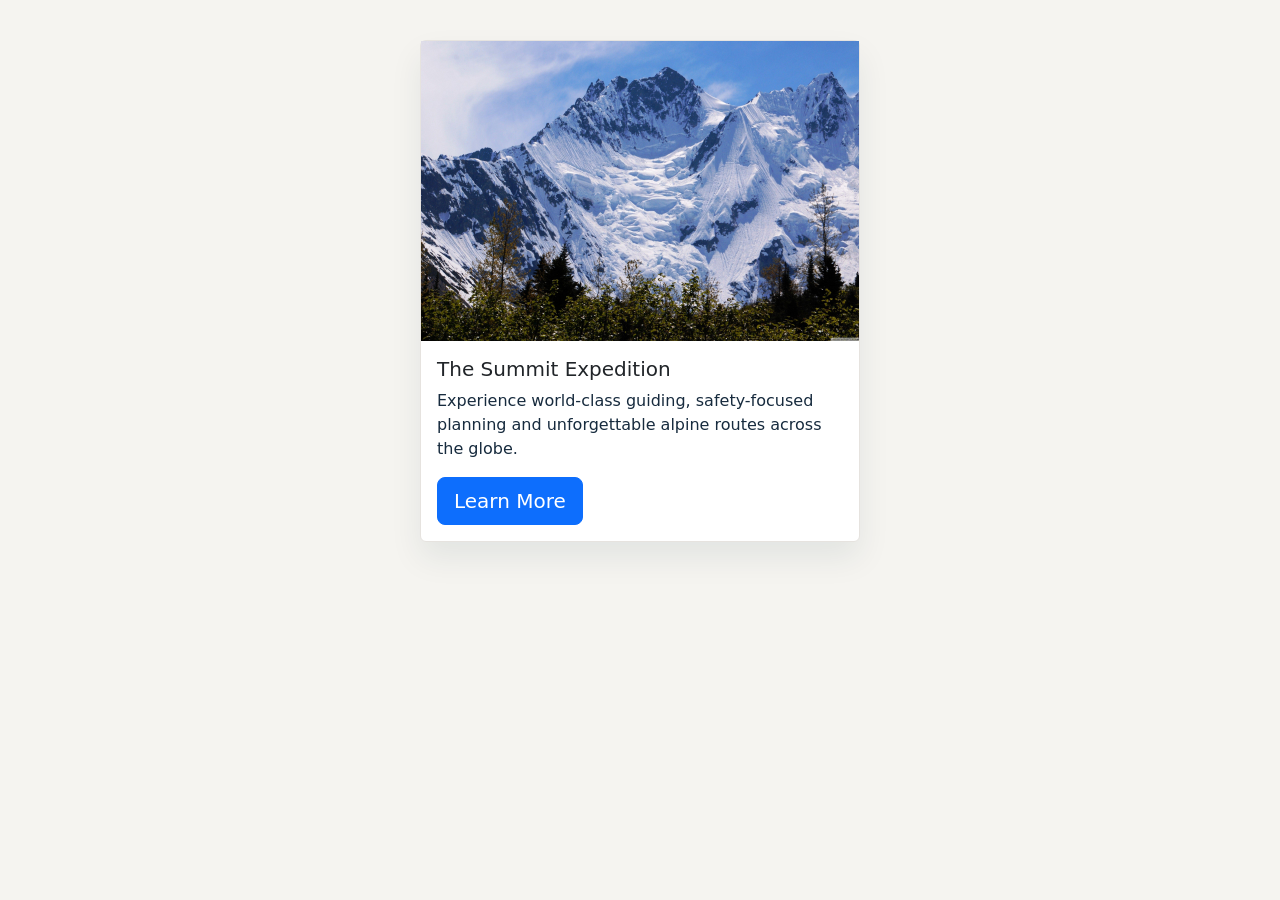
<file: Html/CARD.HTML>
<!DOCTYPE html>
<html lang="en">
<head>
    <meta charset="UTF-8">
    <meta name="viewport" content="width=device-width, initial-scale=1.0">
    <link rel="stylesheet" href="https://cdn.jsdelivr.net/npm/bootstrap@5.3.8/dist/css/bootstrap.min.css">
    <title>card| Expedition Card</title>
</head>
<style>
    body {
        background: #f5f4f0;
        padding: 40px 16px;
    }

    .expedition-card {
        max-width: 440px;
        margin: 0 auto;
        border: 1px solid #e6e3df;
        background: #fff;
        box-shadow: 0 16px 32px rgb(16 45 67 / 8%);
    }

    .expedition-card img {
        display: block;
        width: 100%;
        height: 300px;
        object-fit: cover;
    }

    .card-text {
        color: #172b3e;
    }
</style>
<body>
    <div class="card expedition-card">
        <img src="../Image/image.jpg" alt="Mountain expedition in the high alpine region">
        <div class="card-body">
            <h5 class="card-title">The Summit Expedition</h5>
            <p class="card-text">Experience world-class guiding, safety-focused planning and unforgettable alpine routes across the globe.</p>
            <a href="index.html" class="btn btn-primary btn-lg">Learn More</a>
        </div>
    </div>
</body>
</html>
</file>
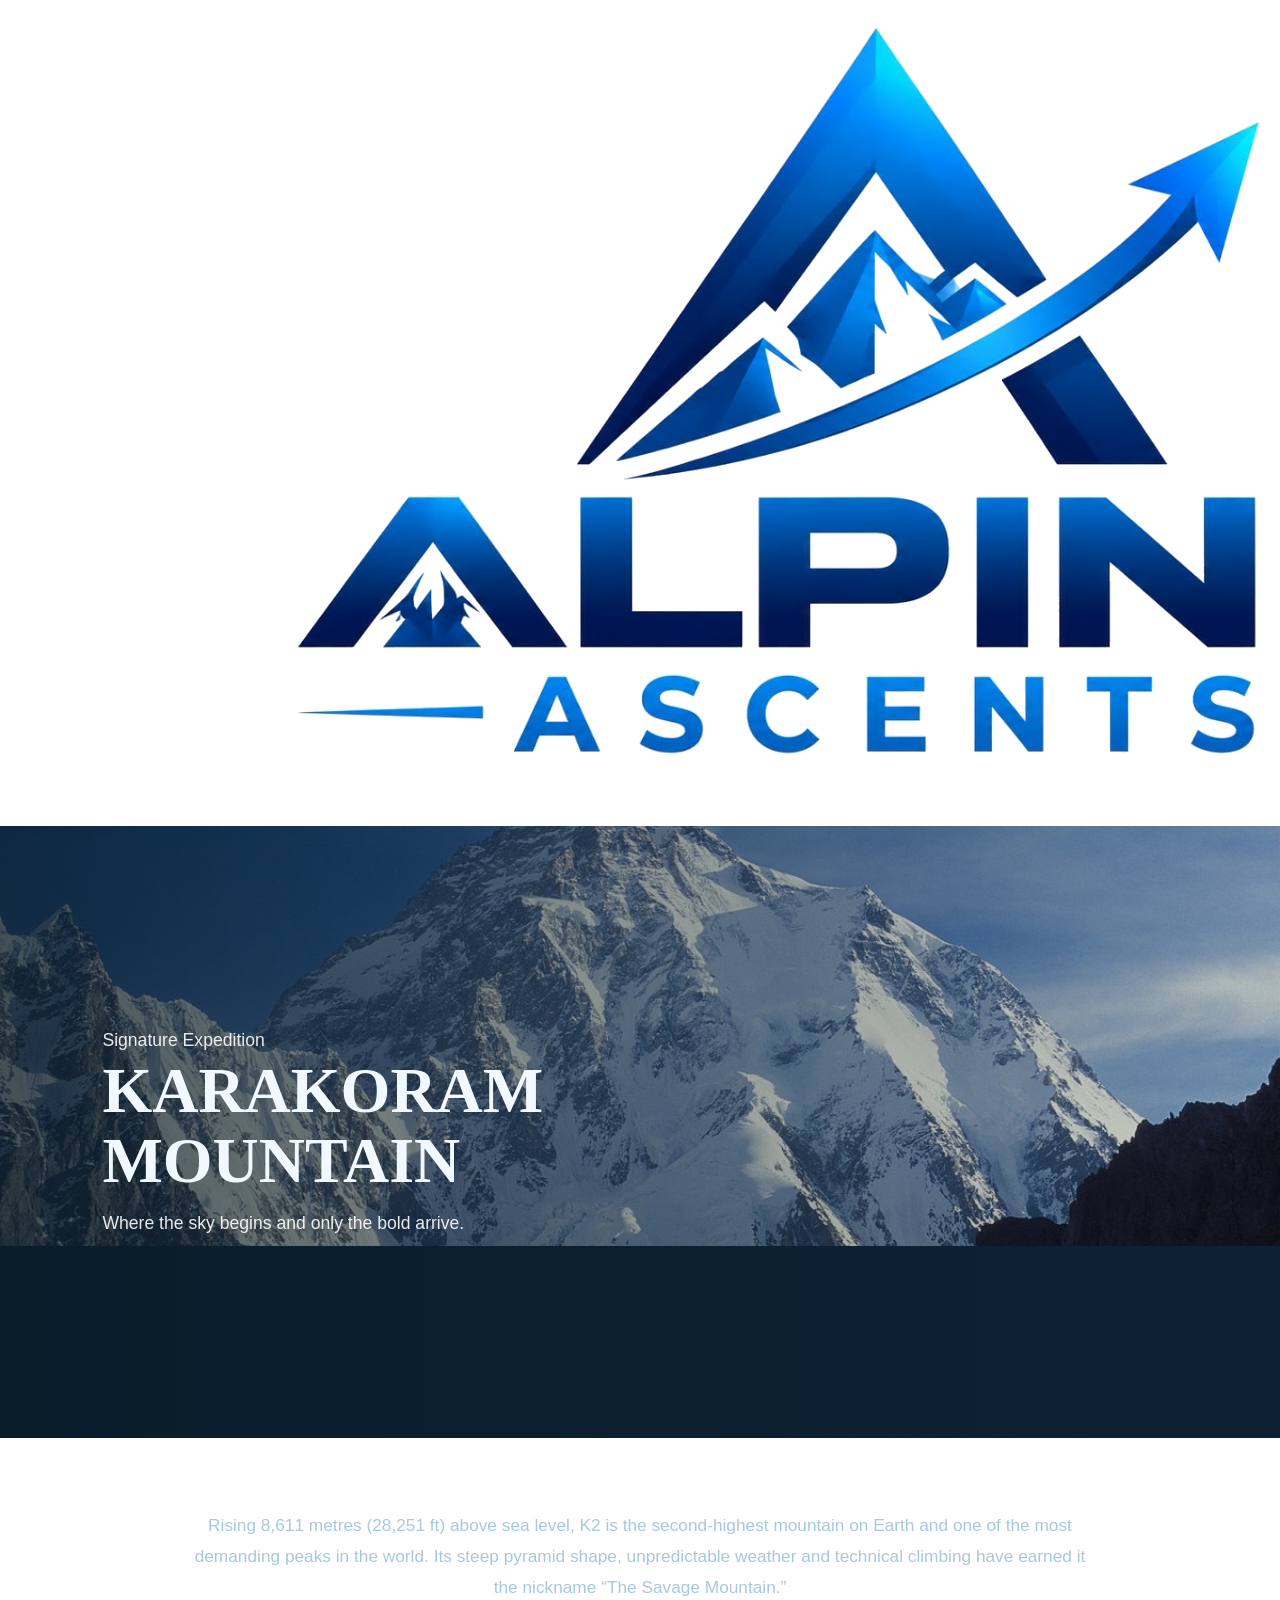
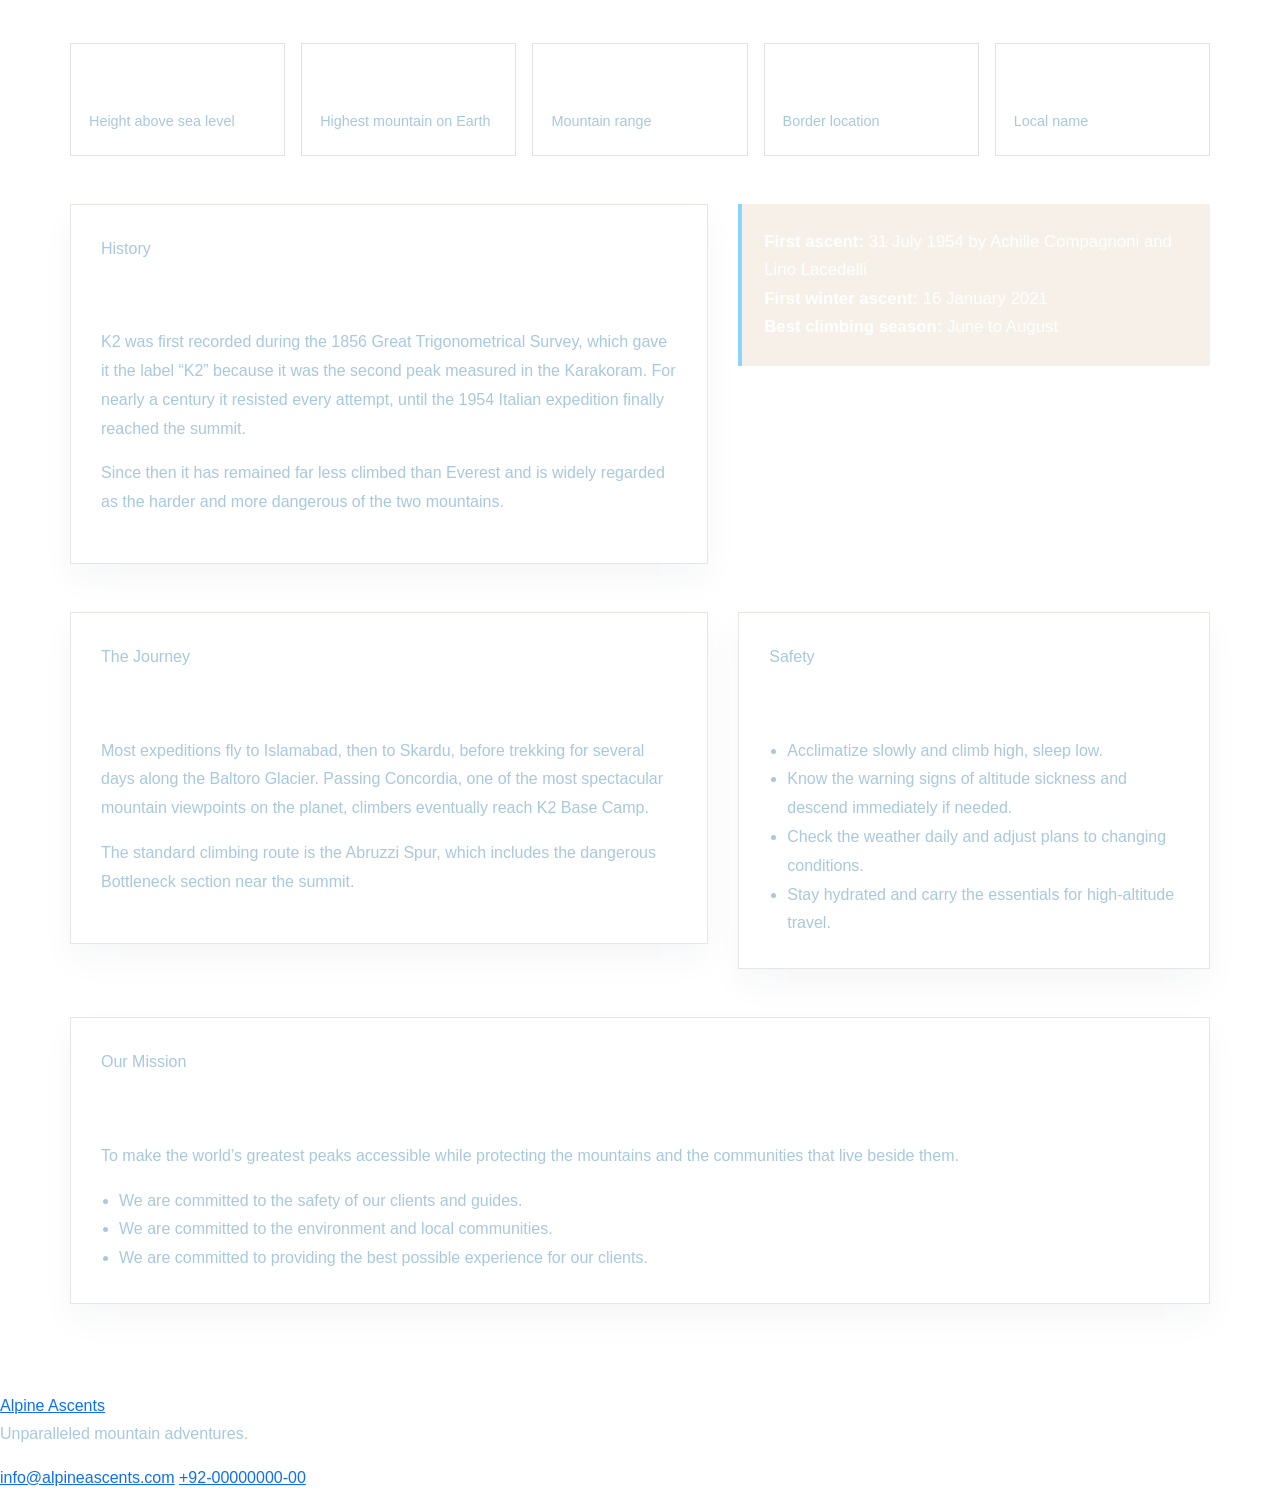
<file: Html/K2.html>
<!DOCTYPE html>
<html lang="en">

<head>
    <meta charset="UTF-8">
    <meta name="viewport" content="width=device-width, initial-scale=1.0">
    <link rel="stylesheet" href="https://cdn.jsdelivr.net/npm/bootstrap@5.3.8/dist/css/bootstrap.min.css">
    <link rel="stylesheet" href="../Css/index.css">
    <link rel="stylesheet" href="../Css/K2.css">
    <title>Alpine Ascents | K2</title>
</head>

<body class="k2-page" id="top">
    <nav class="navbar navbar-expand-lg">
        <div class="container">
            <a href="../Html/index.html#top" class="navbar-brand" aria-label="Alpine Ascents home">
                <img src="../Image/no-bg.png" alt="Alpine Ascents">
            </a>
            <button class="navbar-toggler" type="button" data-bs-toggle="collapse" data-bs-target="#menu"
                aria-controls="menu" aria-expanded="false" aria-label="Toggle navigation">
                <span class="navbar-toggler-icon"></span>
            </button>
            <div class="collapse navbar-collapse" id="menu">
                <ul class="navbar-nav ms-auto">
                    <li class="nav-item">
                        <a href="../Html/index.html#top" class="nav-link"><b>Home</b></a>
                    </li>
                    <li class="nav-item">
                        <a href="../Html/index.html#expedition" class="nav-link"><b>Expedition</b></a>
                    </li>
                    <li class="nav-item">
                        <a href="../Html/index.html#about" class="nav-link"><b>About Us</b></a>
                    </li>
                    <li class="nav-item">
                        <a href="../Html/index.html#courses" class="nav-link"><b>Courses</b></a>
                    </li>
                    <li class="nav-item">
                        <a href="../Html/index.html#gallery" class="nav-link"><b>Gallery</b></a>
                    </li>
                    <li class="nav-item">
                        <a href="#contact" class="nav-link"><b>Contact Us</b></a>
                    </li>
                </ul>
            </div>
        </div>
    </nav>

    <header class="page-hero">
        <img src="../Image/image of k2.jpg" alt="K2 mountain peak covered in snow">
        <div class="page-hero-content">
            <p class="section-eyebrow">Signature Expedition</p>
            <h1>KARAKORAM MOUNTAIN </h1>
            <p>Where the sky begins and only the bold arrive.</p>
        </div>
    </header>

    <main class="k2-main">
        <section class="k2-section container">
            <div class="k2-lede">
                <p>Rising 8,611 metres (28,251 ft) above sea level, K2 is the second-highest mountain on Earth and one of
                    the most demanding peaks in the world. Its steep pyramid shape, unpredictable weather and technical
                    climbing have earned it the nickname “The Savage Mountain.”</p>
            </div>

            <div class="k2-facts">
                <div class="k2-fact"><strong>8,611 m</strong><span>Height above sea level</span></div>
                <div class="k2-fact"><strong>2nd</strong><span>Highest mountain on Earth</span></div>
                <div class="k2-fact"><strong>Karakoram</strong><span>Mountain range</span></div>
                <div class="k2-fact"><strong>Pakistan–China</strong><span>Border location</span></div>
                <div class="k2-fact"><strong>Chogori</strong><span>Local name</span></div>
            </div>
        </section>

        <section class="k2-section container">
            <div class="k2-content">
                <article class="k2-card">
                    <p class="section-eyebrow">History</p>
                    <h2>From first survey to summit</h2>
                    <p>K2 was first recorded during the 1856 Great Trigonometrical Survey, which gave it the label “K2”
                        because it was the second peak measured in the Karakoram. For nearly a century it resisted every
                        attempt, until the 1954 Italian expedition finally reached the summit.</p>
                    <p>Since then it has remained far less climbed than Everest and is widely regarded as the harder and
                        more dangerous of the two mountains.</p>
                </article>

                <aside class="k2-callout">
                    <p><strong>First ascent:</strong> 31 July 1954 by Achille Compagnoni and Lino Lacedelli<br>
                        <strong>First winter ascent:</strong> 16 January 2021<br>
                        <strong>Best climbing season:</strong> June to August</p>
                </aside>
            </div>
        </section>

        <section class="k2-section container">
            <div class="k2-content">
                <article class="k2-card">
                    <p class="section-eyebrow">The Journey</p>
                    <h2>From Base Camp to the Bottleneck</h2>
                    <p>Most expeditions fly to Islamabad, then to Skardu, before trekking for several days along the Baltoro
                        Glacier. Passing Concordia, one of the most spectacular mountain viewpoints on the planet, climbers
                        eventually reach K2 Base Camp.</p>
                    <p>The standard climbing route is the Abruzzi Spur, which includes the dangerous Bottleneck section near
                        the summit.</p>
                </article>

                <article class="k2-card">
                    <p class="section-eyebrow">Safety</p>
                    <h2>Your Safety Is Our Summit</h2>
                    <ul>
                        <li>Acclimatize slowly and climb high, sleep low.</li>
                        <li>Know the warning signs of altitude sickness and descend immediately if needed.</li>
                        <li>Check the weather daily and adjust plans to changing conditions.</li>
                        <li>Stay hydrated and carry the essentials for high-altitude travel.</li>
                    </ul>
                </article>
            </div>
        </section>

        <section class="k2-section container">
            <article class="k2-card">
                <p class="section-eyebrow">Our Mission</p>
                <h2>Protecting the mountain and the people who live beside it</h2>
                <p>To make the world’s greatest peaks accessible while protecting the mountains and the communities that live
                    beside them.</p>
                <ul>
                    <li>We are committed to the safety of our clients and guides.</li>
                    <li>We are committed to the environment and local communities.</li>
                    <li>We are committed to providing the best possible experience for our clients.</li>
                </ul>
            </article>
        </section>
    </main>

    <footer id="contact">
        <div class="footer-content">
            <a class="footer-brand" href="#top">Alpine Ascents</a>
            <p>Unparalleled mountain adventures.</p>
            <div class="footer-links">
                <a class="footer-link" href="mailto:info@alpineascents.com">info@alpineascents.com</a>
                <a class="footer-link" href="tel:+18005550180">+92-00000000-00</a>
            </div>
        </div>
    </footer>

    <script src="https://cdn.jsdelivr.net/npm/bootstrap@5.3.8/dist/js/bootstrap.bundle.min.js"></script>
</body>

</html>
</file>
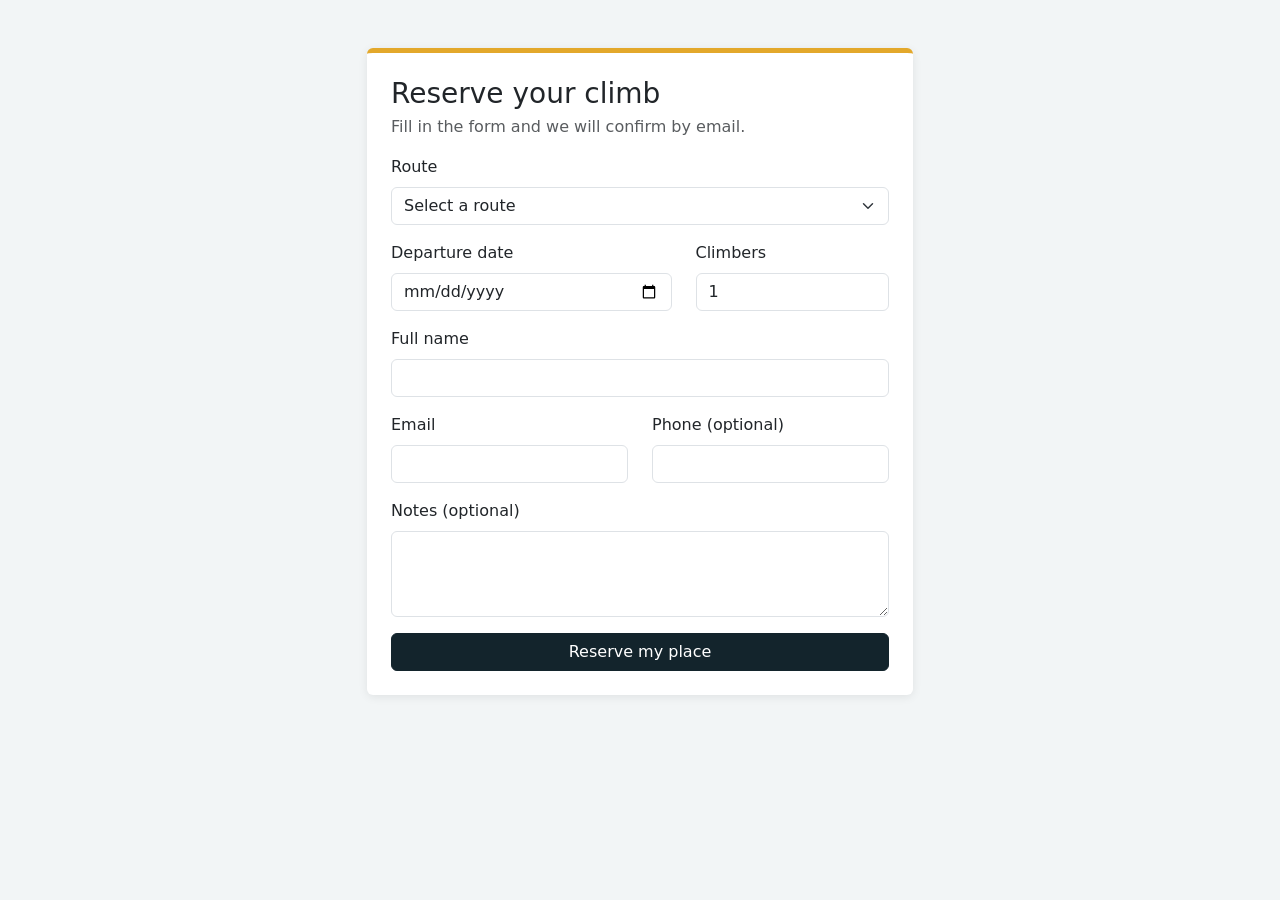
<file: Html/sing .html>
<!DOCTYPE html>
<html lang="en">
<head>
    <meta charset="UTF-8">
    <meta name="viewport" content="width=device-width, initial-scale=1.0">
    <link rel="stylesheet" href="https://cdn.jsdelivr.net/npm/bootstrap@5.3.0/dist/css/bootstrap.min.css">
    <title>Document</title>
</head>

   
<style>
    body {
        background-color: #f2f5f6;
    }

    .reserve-card {
        border: 0;
        border-top: 5px solid #e3a82b;
        box-shadow: 0 2px 10px rgba(0, 0, 0, 0.08);
    }

    .btn-dark {
        background-color: #13242c;
        border-color: #13242c;
    }
</style>


<body>

    <div class="container my-5">
        <div class="row justify-content-center">
            <div class="col-md-8 col-lg-6">

                <div class="card reserve-card">
                    <div class="card-body p-4">
                        <h1 class="h3 mb-1">Reserve your climb</h1>
                        <p class="text-muted">Fill in the form and we will confirm by email.</p>

                        <div id="success" class="alert alert-success d-none"></div>

                        <form id="reserveForm" class="needs-validation" novalidate>

                            <div class="mb-3">
                                <label for="trip" class="form-label">Route</label>
                                <select id="trip" class="form-select" required>
                                    <option value="">Select a route</option>
                                    <option value="4200">Annpurna Sanctuary Trek</option>
                                    <option value="4650">Fairy Meadows & Nanga Parbat</option>
                                    <option value="1850">Kilimanjaro . Machame Route</option>
                                    <option value="1850">Everest Base Camp Trek</option>
                                    <option value="1850">K2 Base Camp & Concordia</option>
                                    <option value="1850">Mont Blanc Summit Push</option>
                                    
                                </select>
                                <div class="invalid-feedback">Please choose a route.</div>
                            </div>

                            <div class="row">
                                <div class="col-sm-7 mb-3">
                                    <label for="date" class="form-label">Departure date</label>
                                    <input type="date" id="date" class="form-control" required>
                                    <div class="invalid-feedback">Please choose a date.</div>
                                </div>
                                <div class="col-sm-5 mb-3">
                                    <label for="climbers" class="form-label">Climbers</label>
                                    <input type="number" id="climbers" class="form-control" value="1" min="1" max="12"
                                        required>
                                    <div class="invalid-feedback">Enter 1 to 12.</div>
                                </div>
                            </div>

                            <div class="mb-3">
                                <label for="name" class="form-label">Full name</label>
                                <input type="text" id="name" class="form-control" required>
                                <div class="invalid-feedback">Please enter your name.</div>
                            </div>

                            <div class="row">
                                <div class="col-sm-6 mb-3">
                                    <label for="email" class="form-label">Email</label>
                                    <input type="email" id="email" class="form-control" required>
                                    <div class="invalid-feedback">Please enter a valid email.</div>
                                </div>
                                <div class="col-sm-6 mb-3">
                                    <label for="phone" class="form-label">Phone (optional)</label>
                                    <input type="tel" id="phone" class="form-control">
                                </div>
                            </div>

                            <div class="mb-3">
                                <label for="notes" class="form-label">Notes (optional)</label>
                                <textarea id="notes" class="form-control" rows="3"></textarea>
                            </div>

                            

                            <button type="submit" class="btn btn-dark w-100">Reserve my place</button>
                        </form>

                    </div>
                </div>

            </div>
        </div>
    </div>





</body>
</html>
</file>
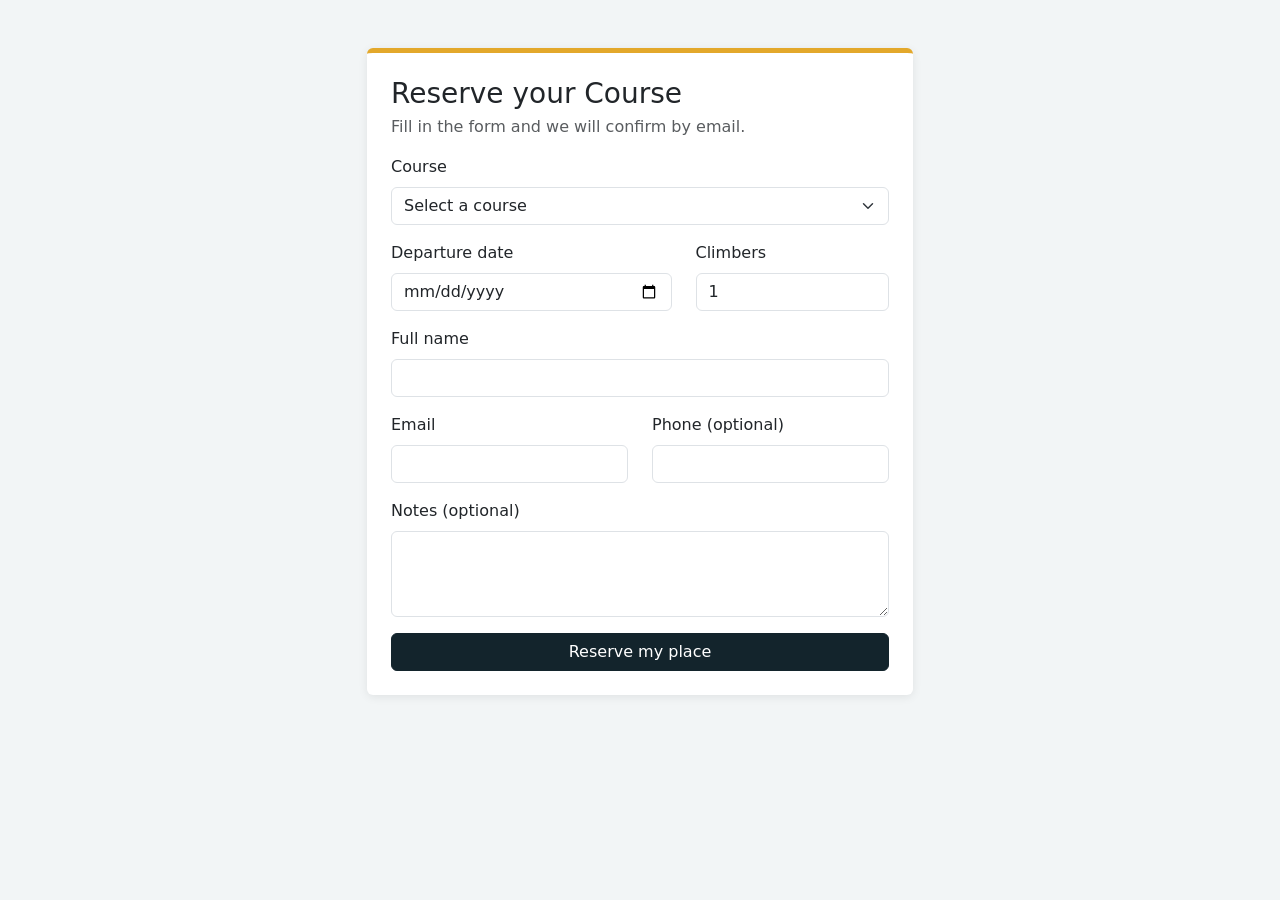
<file: Html/sing course.html>
<!DOCTYPE html>
<html lang="en">

<head>
    <meta charset="UTF-8">
    <meta name="viewport" content="width=device-width, initial-scale=1.0">
    <link rel="stylesheet" href="https://cdn.jsdelivr.net/npm/bootstrap@5.3.0/dist/css/bootstrap.min.css">
    <title>Document</title>
</head>
<style>
    body {
        background-color: #f2f5f6;
    }

    .reserve-card {
        border: 0;
        border-top: 5px solid #e3a82b;
        box-shadow: 0 2px 10px rgba(0, 0, 0, 0.08);
    }

    .btn-dark {
        background-color: #13242c;
        border-color: #13242c;
    }
</style>


<body>

    <div class="container my-5">
        <div class="row justify-content-center">
            <div class="col-md-8 col-lg-6">

                <div class="card reserve-card">
                    <div class="card-body p-4">
                        <h1 class="h3 mb-1">Reserve your Course</h1>
                        <p class="text-muted">Fill in the form and we will confirm by email.</p>

                        <div id="success" class="alert alert-success d-none"></div>

                        <form id="reserveForm" class="needs-validation" novalidate>

                            <div class="mb-3">
                                <label for="trip" class="form-label">Course</label>
                                <select id="trip" class="form-select" required>
                                    <option value="">Select a course</option>
                                    <option>Rock Climbing Basics</option>
                                    <option>Intro to Mountaineering</option>
                                    <option>Glaicer Travel & Crevasse Rescue</option>
                                    <option>Avalanche Safety</option>
                                    <option>Winter Skills</option>
                                    <option>High-Altitude Prepration</option>
                                    
                                </select>
                                <div class="invalid-feedback">Please choose a course.</div>
                            </div>

                            <div class="row">
                                <div class="col-sm-7 mb-3">
                                    <label for="date" class="form-label">Departure date</label>
                                    <input type="date" id="date" class="form-control" required>
                                    <div class="invalid-feedback">Please choose a date.</div>
                                </div>
                                <div class="col-sm-5 mb-3">
                                    <label for="climbers" class="form-label">Climbers</label>
                                    <input type="number" id="climbers" class="form-control" value="1" min="1" max="12"
                                        required>
                                    <div class="invalid-feedback">Enter 1 to 12.</div>
                                </div>
                            </div>

                            <div class="mb-3">
                                <label for="name" class="form-label">Full name</label>
                                <input type="text" id="name" class="form-control" required>
                                <div class="invalid-feedback">Please enter your name.</div>
                            </div>

                            <div class="row">
                                <div class="col-sm-6 mb-3">
                                    <label for="email" class="form-label">Email</label>
                                    <input type="email" id="email" class="form-control" required>
                                    <div class="invalid-feedback">Please enter a valid email.</div>
                                </div>
                                <div class="col-sm-6 mb-3">
                                    <label for="phone" class="form-label">Phone (optional)</label>
                                    <input type="tel" id="phone" class="form-control">
                                </div>
                            </div>

                            <div class="mb-3">
                                <label for="notes" class="form-label">Notes (optional)</label>
                                <textarea id="notes" class="form-control" rows="3"></textarea>
                            </div>

                            

                            <button type="submit" class="btn btn-dark w-100">Reserve my place</button>
                        </form>

                    </div>
                </div>

            </div>
        </div>
    </div>




</body>

</html>
</file>
<file: Css/index.css>
:root {
	color-scheme: dark;
	--page: #071827;
	--surface: #102b43;
	--surface-raised: #153752;
	--line: #28516c;
	--text: #d9edfb;
	--muted: #a8c8df;
	--accent: #8bd4ff;
	--accent-strong: #42afe8;
}

* {
	box-sizing: border-box;
}

body {
	margin: 0;
	background: var(--page);
	color: var(--text);
	font-family: "Trebuchet MS", "Segoe UI", sans-serif;
	font-size: 1rem;
	line-height: 1.75;
}

h1,
h2 {
	color: #f1f8ff;
	font-family: "Palatino Linotype", "Book Antiqua", Georgia, serif;
	font-weight: 700;
	line-height: 1.15;
}

h2 {
	margin-bottom: 1rem;
	font-size: 2rem;
}

p {
	color: var(--muted);
}

.page-hero {
	position: relative;
	min-height: 430px;
	height: min(68vh, 650px);
	overflow: hidden;
	background: #0a2238;
}

.page-hero::after {
	position: absolute;
	inset: 0;
	background: linear-gradient(90deg, rgba(4, 20, 34, 0.88), rgba(4, 20, 34, 0.38) 65%, rgba(4, 20, 34, 0.05));
	content: "";
}

.page-hero > img {
	width: 100%;
	height: 100%;
	object-fit: cover;
	object-position: center 48%;
}

.hero-caption {
	position: absolute;
	z-index: 1;
	top: 50%;
	left: max(7%, calc((100% - 1120px) / 2));
	width: min(700px, 84%);
	transform: translateY(-50%);
}

.hero-caption h1 {
	margin: 0;
	font-size: 4.5rem;
}

.eyebrow {
	margin: 0 0 0.8rem;
	color: var(--accent);
	font-size: 0.75rem;
	font-weight: 700;
	letter-spacing: 0.12em;
	line-height: 1.4;
}

.page-content {
	max-width: 1120px;
	padding-top: 3rem;
	padding-bottom: 5rem;
}

.intro-card {
	display: grid;
	grid-template-columns: minmax(220px, 0.8fr) minmax(0, 1.5fr);
	gap: 2rem;
	align-items: start;
	padding: clamp(1.5rem, 4vw, 3rem);
	border: 1px solid var(--line);
	border-top: 3px solid var(--accent-strong);
	border-radius: 8px;
	background: var(--surface);
}

.intro-card h2 {
	margin-bottom: 0;
}

.intro-card > p,
.history-section > p:last-child {
	margin: 0;
}

.history-section {
	max-width: 850px;
	margin: 4.5rem auto;
}

.history-section h2 {
	margin-bottom: 1rem;
}

.feature-list {
	display: grid;
	gap: 1.5rem;
}

.feature-card {
	overflow: hidden;
	border: 1px solid var(--line);
	border-radius: 8px;
	background: var(--surface);
}

.feature-card:nth-child(even) .col-md-5 {
	order: 2;
}

.feature-card:nth-child(even) .feature-copy {
	order: 1;
}

.feature-image {
	display: block;
	width: 100%;
	height: 100%;
	min-height: 320px;
	object-fit: cover;
}

.feature-copy {
	display: flex;
	flex-direction: column;
	justify-content: center;
	padding: clamp(1.5rem, 4vw, 3rem);
}

.feature-copy h2 {
	color: var(--accent);
}

.feature-copy p:last-child {
	margin-bottom: 0;
}

@media (max-width: 767.98px) {
	h2 {
		font-size: 1.65rem;
	}

	.hero-caption h1 {
		font-size: 2.65rem;
	}

	.page-hero {
		min-height: 390px;
		height: 58vh;
	}

	.hero-caption {
		left: 7%;
	}

	.page-content {
		padding-top: 1.5rem;
		padding-bottom: 3rem;
	}

	.intro-card {
		grid-template-columns: 1fr;
		gap: 1.25rem;
	}

	.history-section {
		margin: 3rem 0;
	}

	.feature-card:nth-child(even) .col-md-5,
	.feature-card:nth-child(even) .feature-copy {
		order: initial;
	}

	.feature-image {
		height: 260px;
		min-height: 0;
	}
}
</file>
<file: Css/K2.css>
.k2-page {
    background: #fff;
    color: var(--ink);
}

.k2-page .navbar {
    background: #fff;
    box-shadow: 0 3px 18px rgb(16 45 67 / 8%);
}

.k2-page .page-hero {
    position: relative;
    min-height: 420px;
    background: #0d2335;
}

.k2-page .page-hero img {
    display: block;
    width: 100%;
    height: 420px;
    object-fit: cover;
    filter: saturate(0.9);
}

.k2-page .page-hero::after {
    position: absolute;
    inset: 0;
    background: linear-gradient(90deg, rgb(8 26 39 / 75%) 0%, rgb(8 26 39 / 50%) 38%, rgb(8 26 39 / 15%) 100%);
    content: '';
}

.k2-page .page-hero-content {
    position: absolute;
    z-index: 1;
    inset: 0;
    display: flex;
    width: min(760px, 80%);
    flex-direction: column;
    justify-content: center;
    margin-left: max(calc((100% - 1140px) / 2), 8%);
    color: #fff;
}

.k2-page .page-hero-content h1 {
    margin: 0 0 12px;
    font-family: Georgia, 'Times New Roman', serif;
    font-size: clamp(2.5rem, 5vw, 4.25rem);
    line-height: 1.1;
}

.k2-page .page-hero-content p {
    margin: 0;
    color: rgb(255 255 255 / 90%);
    font-size: 1.1rem;
}

.k2-main {
    padding: 72px 0 40px;
    background: var(--paper);
}

.k2-section {
    padding: 0 0 48px;
}

.k2-section h2 {
    margin-bottom: 18px;
    color: var(--ink);
    font-family: Georgia, 'Times New Roman', serif;
    font-size: clamp(2rem, 2.5vw, 2.7rem);
}

.k2-lede {
    max-width: 900px;
    margin: 0 auto 40px;
    text-align: center;
}

.k2-lede p {
    margin: 0;
    color: var(--muted);
    font-size: 1.08rem;
    line-height: 1.8;
}

.k2-facts {
    display: grid;
    grid-template-columns: repeat(auto-fit, minmax(180px, 1fr));
    gap: 16px;
    margin-top: 30px;
}

.k2-fact {
    padding: 20px 18px;
    border: 1px solid #e3e2df;
    background: #fff;
    text-align: left;
}

.k2-fact strong {
    display: block;
    margin-bottom: 6px;
    color: var(--blue);
    font-size: 1.3rem;
}

.k2-fact span {
    color: var(--muted);
    font-size: 0.9rem;
}

.k2-content {
    display: grid;
    grid-template-columns: 1.15fr 0.85fr;
    gap: 30px;
    align-items: start;
}

.k2-card {
    padding: 30px;
    border: 1px solid #e8e6e2;
    background: #fff;
    box-shadow: 0 16px 32px rgb(16 45 67 / 4%);
}

.k2-card p,
.k2-card li {
    color: var(--muted);
    line-height: 1.8;
}

.k2-card ul {
    margin: 16px 0 0;
    padding-left: 18px;
}

.k2-card .section-eyebrow {
    margin-bottom: 10px;
}

.k2-callout {
    padding: 24px 22px;
    border-left: 4px solid var(--accent);
    background: #f6f0e9;
}

.k2-callout p {
    margin: 0;
    color: var(--ink);
    font-size: 1.05rem;
    line-height: 1.7;
}

@media (max-width: 767.98px) {
    .k2-page .page-hero {
        min-height: 340px;
    }

    .k2-page .page-hero img {
        height: 340px;
    }

    .k2-page .page-hero-content {
        width: 82%;
    }

    .k2-content {
        grid-template-columns: 1fr;
    }
}
</file>
